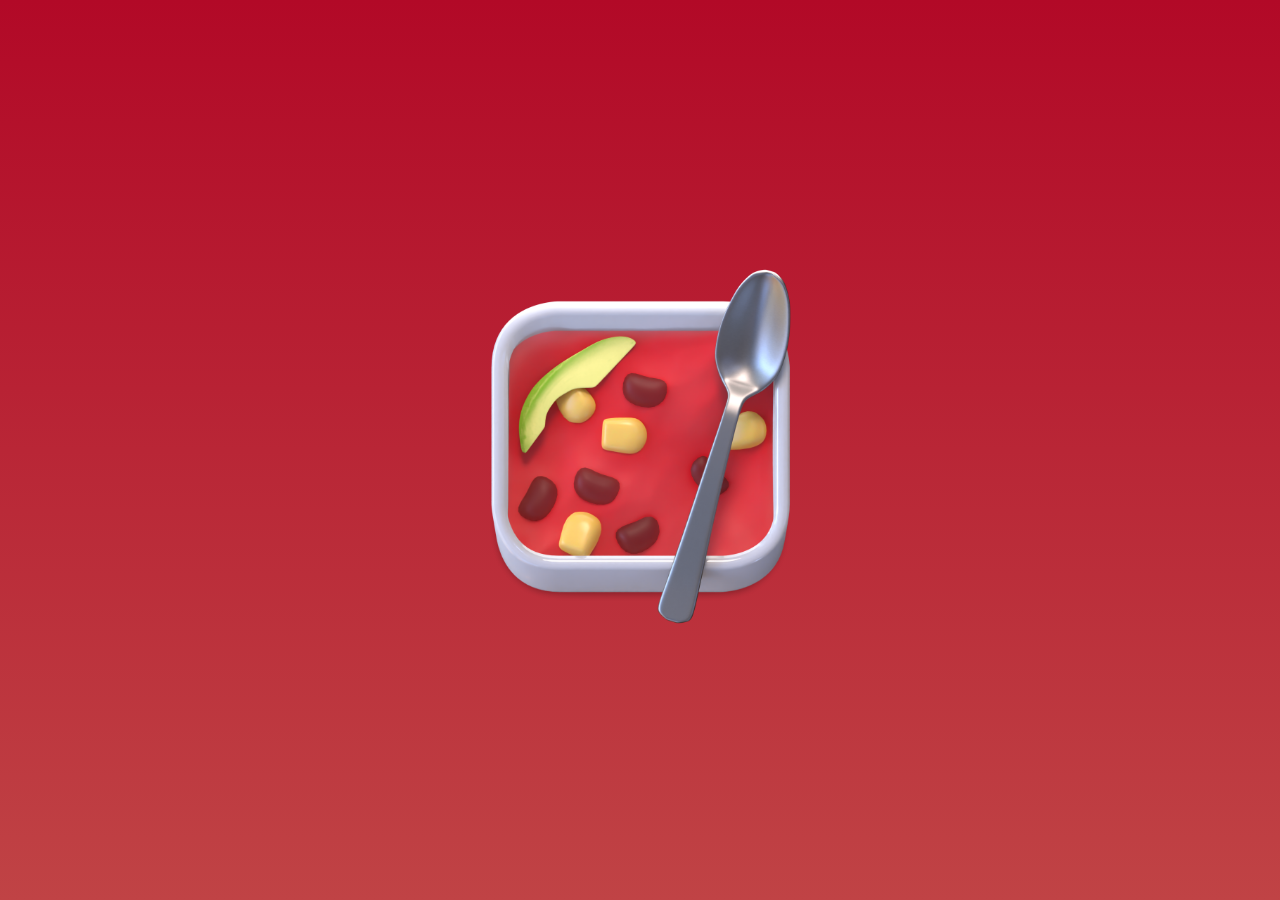
<file: index.html>
<!DOCTYPE html>
<html>
    <head>
        <meta charset="utf-8" />
        <meta name="viewport" content="width=device-width, initial-scale=1" />
        <title>Soup App</title>
        <link rel="stylesheet" href="/shared.css" />
    </head>
    <body class="index">
        <a href="#">
            <img class="large_icon" src="/large_icon.png" alt="App Icon of a Bowl of Soup" />
        </a>
    </body>
</html>
</file>
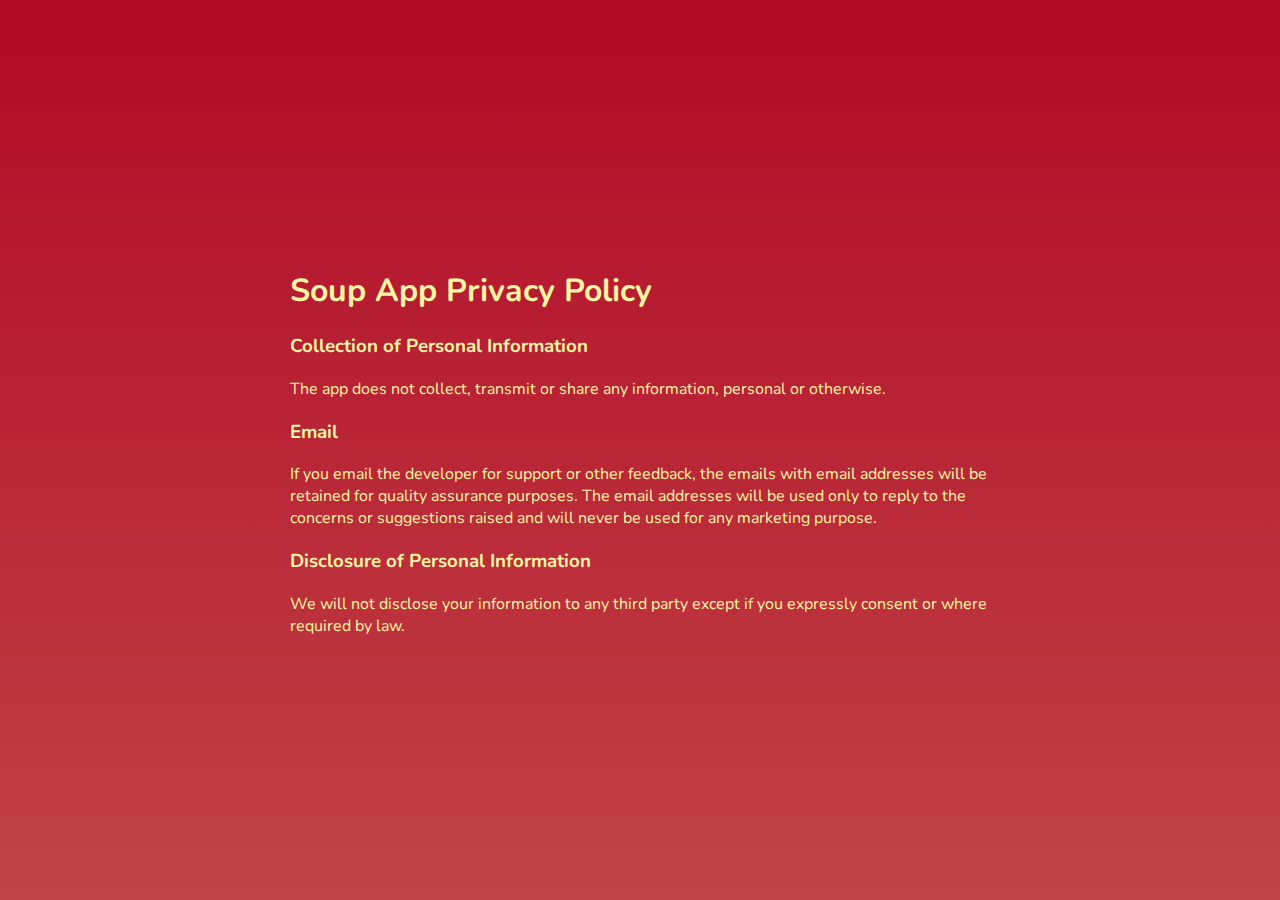
<file: privacy.html>
<!DOCTYPE html>
<html>
    <head>
        <meta charset="utf-8" />
        <meta name="viewport" content="width=device-width, initial-scale=1" />
        <link rel="stylesheet" href="/shared.css" />
        <title>Soup App – Privacy</title>
    </head>
    <body>
        <article class="privacy">
            <h1>Soup App Privacy Policy</h1>
            <h3>Collection of Personal Information</h3>

<p>The app does not collect, transmit or share any information, personal or otherwise.</p>

<h3>Email</h3>

<p>If you email the developer for support or other feedback, the emails with email addresses will be retained for quality assurance purposes. The email addresses will be used only to reply to the concerns or suggestions raised and will never be used for any marketing purpose.</p>

<h3>Disclosure of Personal Information</h3>

<p>We will not disclose your information to any third party except if you expressly consent or where required by law.</p>


        </article>
    </body>
</html>
</file>
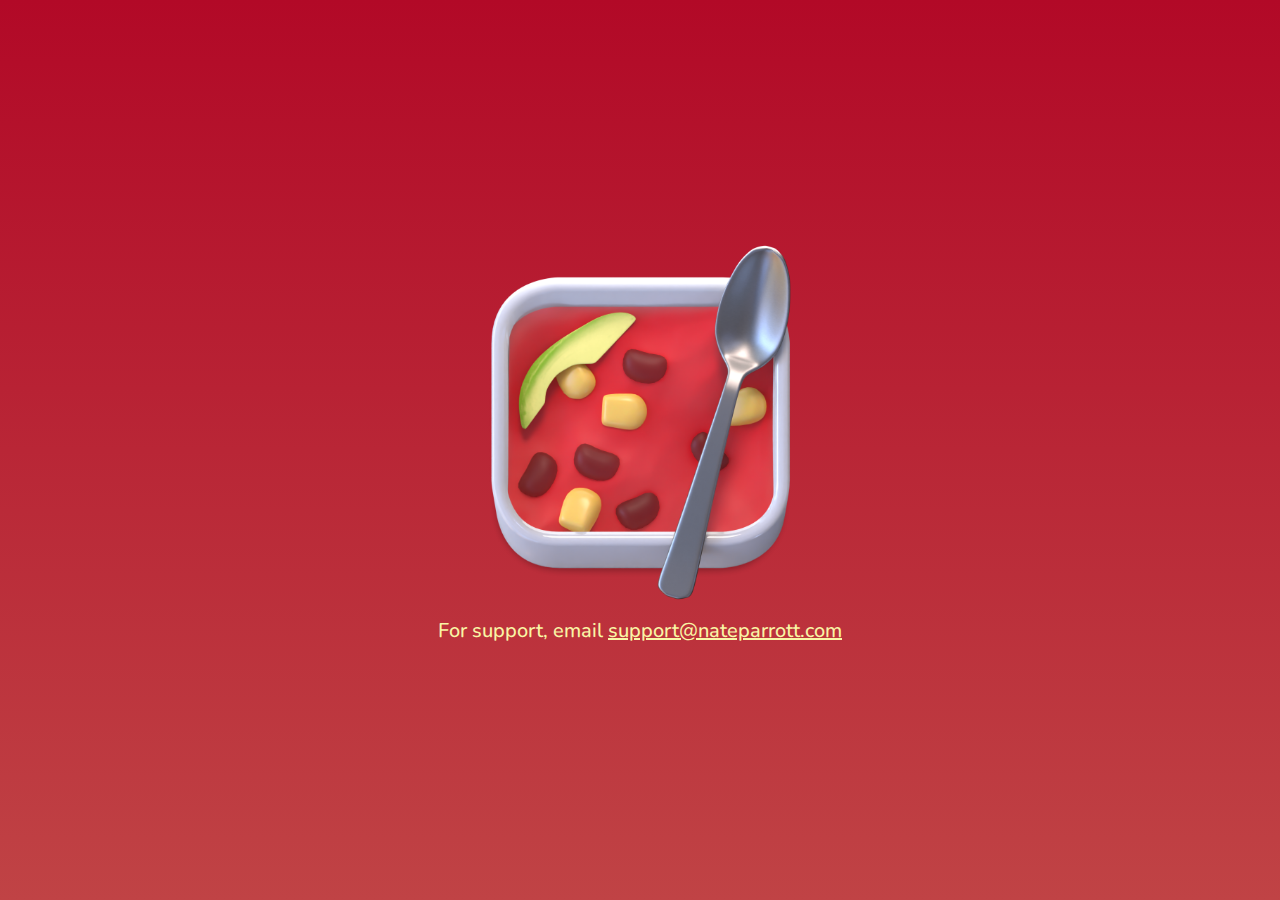
<file: support.html>
<!DOCTYPE html>
<html>
    <head>
        <meta charset="utf-8" />
        <meta name="viewport" content="width=device-width, initial-scale=1" />
        <title>Soup — Support</title>
        <link rel="stylesheet" href="/shared.css" />
    </head>
    <body class="support">
        <img class="large_icon" src="/large_icon.png" alt="App Icon of a Bowl of Soup" />
        <h1>For support, email <a href='mailto:support@nateparrott.com'>support@nateparrott.com</a></h1>
    </body>
</html>
</file>
<file: shared.css>
@import url('https://fonts.googleapis.com/css2?family=Nunito:wght@500;700&display=swap');

body {
    font-family: "Nunito", sans-serif;
    background-color: #B20927;
    background: linear-gradient(#B20927, #C04345);
    color: #F9F5A5;
    display: flex;
    flex-direction: column;
    align-items: center;
    justify-content: center;
    text-align: center;
    margin: 0;
    box-sizing: border-box;
    padding: 2em;
}

html {
    height: 100%;
}

html, body {
    min-height: 100%;
}

.large_icon {
    width: 40vh;
    max-width: 80vw;
    height: auto;
}

.support h1 {
    font-size: 20px;
    font-weight: 500;
}

@media screen and (max-width: 500px) {
    .support h1 {
        font-size: 16px;
    }
}

a {
    color: inherit;
}
.privacy {
    text-align: left;
    max-width: 700px;
}
</file>
